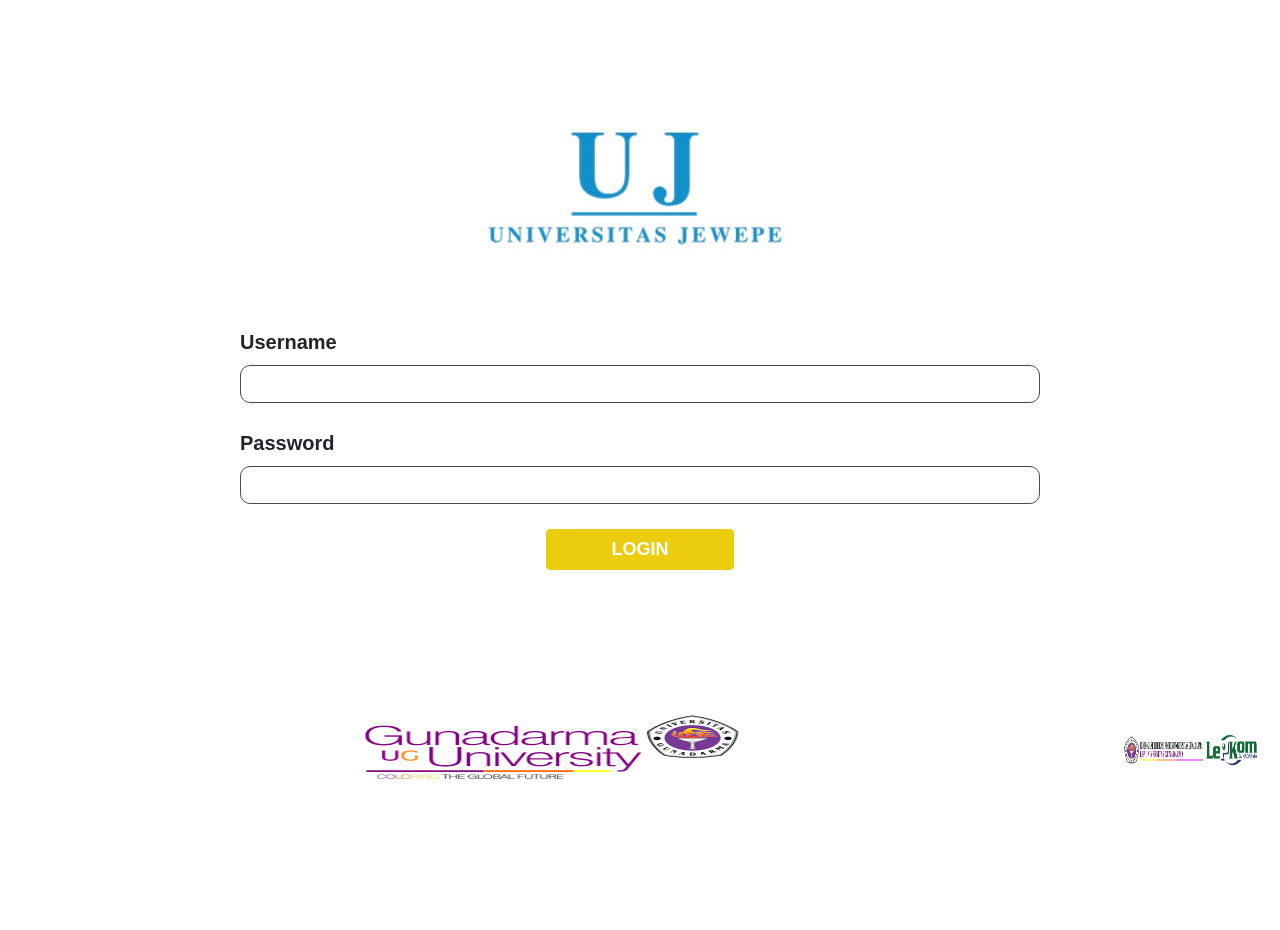
<file: login.html>
<?php
session_start();
include "config.php";

?>

    <!doctype html>
    <html lang="en">

    <head>
        <!-- Required meta tags -->
        <meta charset="utf-8">
        <meta name="viewport" content="width=device-width, initial-scale=1, shrink-to-fit=no">

        <!-- Bootstrap CSS -->
        <link rel="stylesheet" href="https://cdn.jsdelivr.net/npm/bootstrap@4.6.1/dist/css/bootstrap.min.css" integrity="sha384-zCbKRCUGaJDkqS1kPbPd7TveP5iyJE0EjAuZQTgFLD2ylzuqKfdKlfG/eSrtxUkn" crossorigin="anonymous">

        <!-- Link My Fonts -->
        <link href="https://fonts.googleapis.com/css2?family=Poppins:wght@200&display=swap" rel="stylesheet">

        <!-- Link My CSS -->
        <link rel="stylesheet" href="templates/css/style.css">

        <title>Universitas Jewepe </title>
    </head>

    <body>


        <form method="post" action="?proses=login">
            <div class="container">
                <img class="logo" src="templates/img/logoUJ.jpg">
                <div class="form-group">
                    <label for="username">Username</label>
                    <input type="text" class="form-control" name="username" id="username" aria-describedby="emailHelp" required>
                </div>
                <div class="form-group">
                    <label for="password">Password</label>
                    <input type="password" class="form-control" name="password" id="password">
                </div>
                <button type="submit" name="login" class="btn btn-info login">Login</button>

            </div>
        </form>

        <footer>
            <div class="footer">
                <img class="logo1" src="templates/img/gundar.png">
                <img class="logo2" src="templates/img/lsp.png">
            </div>
        </footer>

    </body>

    </html>
</file>
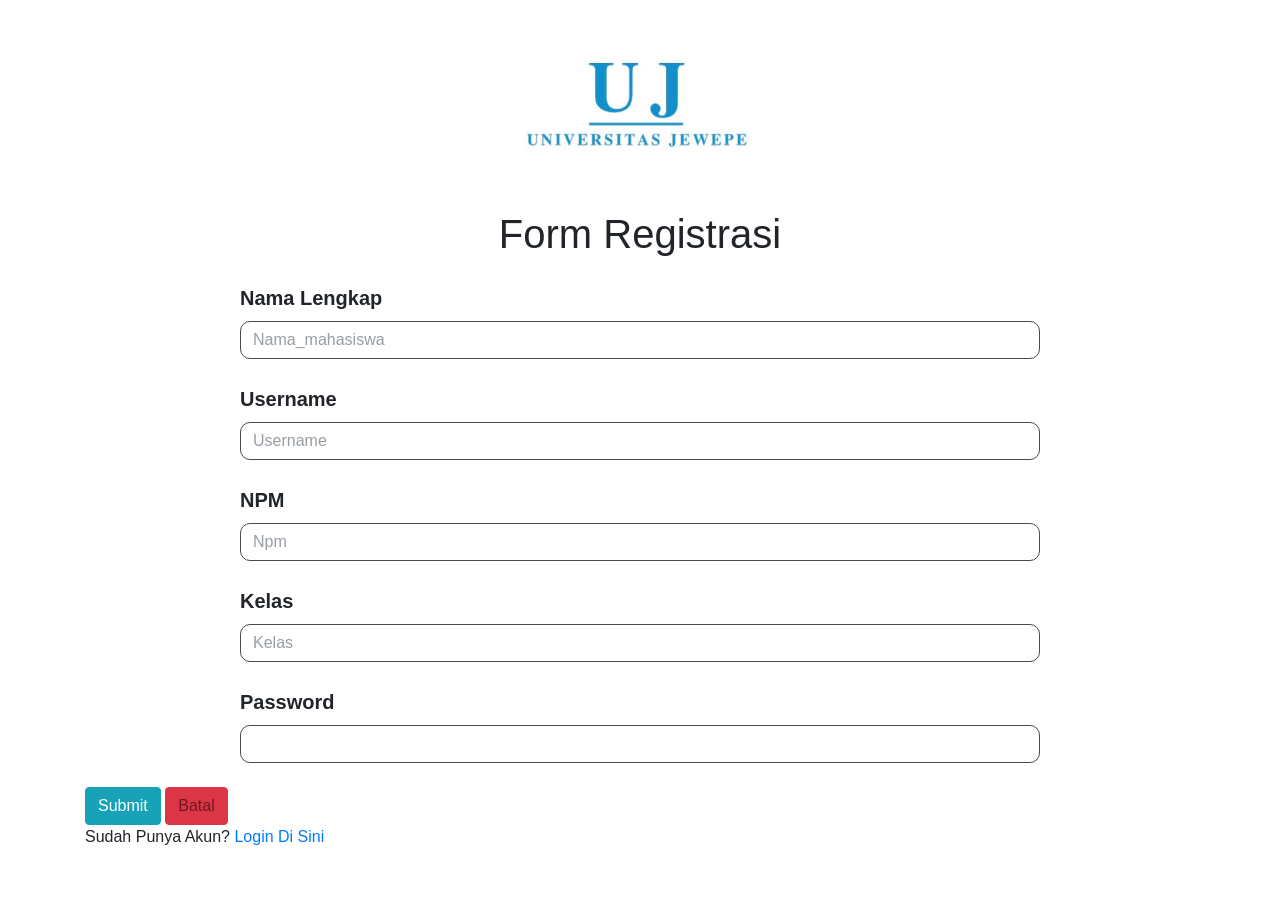
<file: register.html>
<!DOCTYPE html>
<html lang="en">

<head>
    <title>Universitas Jewepe </title>
    <link rel="stylesheet" href="https://cdn.jsdelivr.net/npm/bootstrap@4.6.1/dist/css/bootstrap.min.css" integrity="sha384-zCbKRCUGaJDkqS1kPbPd7TveP5iyJE0EjAuZQTgFLD2ylzuqKfdKlfG/eSrtxUkn" crossorigin="anonymous">
    <!-- Template Main CSS File -->
    <link href="templates/css/style.css" rel="stylesheet">
</head>

<body>
    <div class="container">
        <form name="formPendaftaran" action="register.php" method="post" onsubmit="return validateForm()">
            <img class="logo1" src="templates/img/logoUJ.jpg">
            <center>
                <h1>Form Registrasi</h1>
            </center>
            <div class="form-group">
                <label>Nama Lengkap</label>
                <input type="text" name="nama_mahasiswa" placeholder="nama_mahasiswa" class="form-control" required maxlength="40" minlength="3">
            </div>
            <div class="form-group">
                <label>Username</label>
                <input type="text" name="username" placeholder="username" class="form-control">
            </div>
            <div class="form-group ">
                <label>NPM</label>
                <input type="text " name="npm" placeholder="npm" class="form-control ">
            </div>
            <div class="form-group ">
                <label>Kelas</label>
                <input type="text " name="kelas" placeholder="kelas" class=" form-control ">
            </div>
            <div class="form-group ">
                <label>Password</label>
                <input type="password " class="form-control " required id="password " name="password ">
            </div>
            <br>
            <button type="submit " name="submit " class="btn btn-info mr-20 ">Submit</button>
            <button type="submit " class="btn btn-danger text-black-50 mr-20 ">Batal</button>
            <p> Sudah punya akun?
                <a href="login.php ">Login di sini</a>
            </p>
        </form>



    </div>
</body>

</htm>
</file>
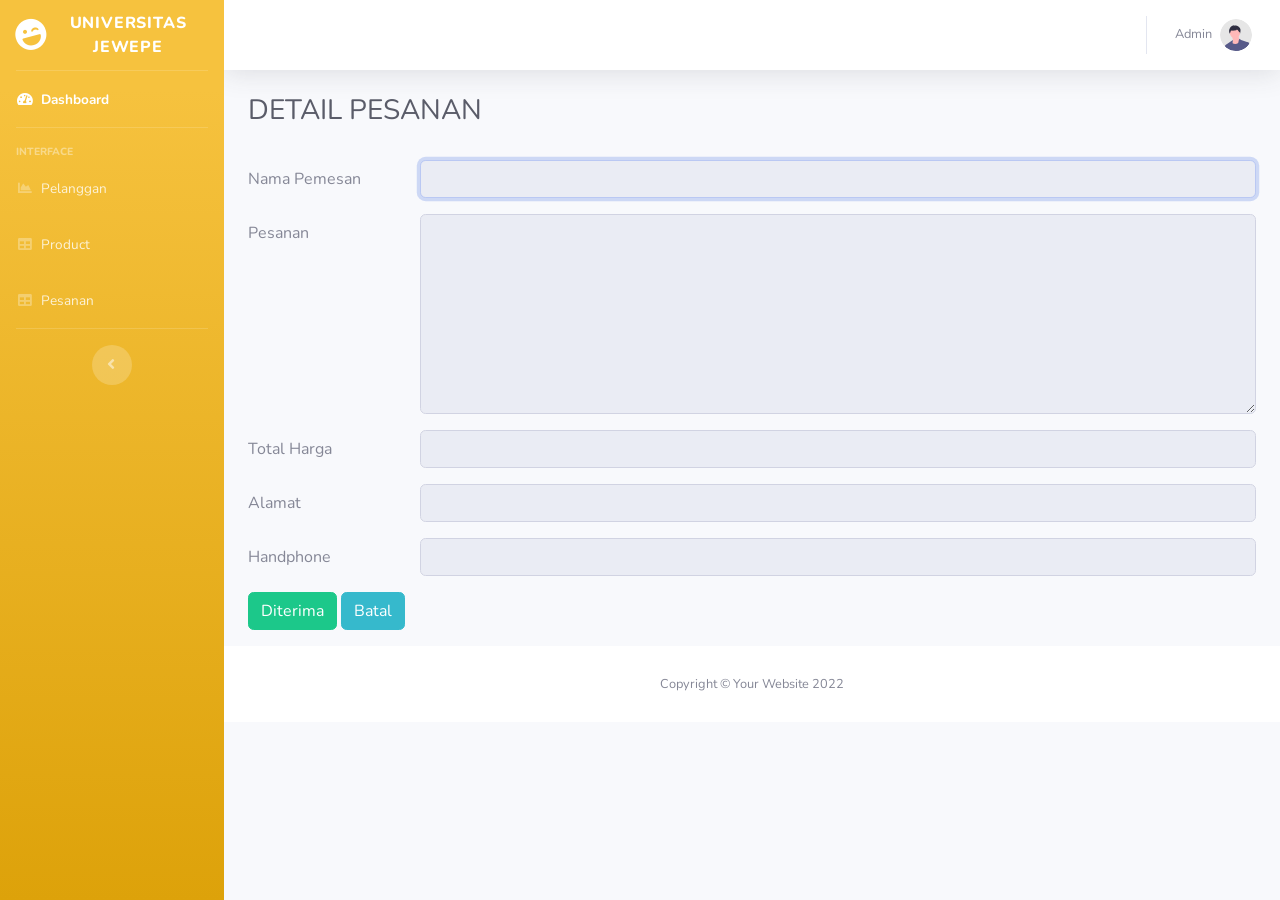
<file: admin/detail-pesanan.html>
<!DOCTYPE html>
<html lang="en">

<head>

    <meta charset="utf-8">
    <meta http-equiv="X-UA-Compatible" content="IE=edge">
    <meta name="viewport" content="width=device-width, initial-scale=1, shrink-to-fit=no">
    <meta name="description" content="">
    <meta name="author" content="">

    <title>Universitas Jewepe </title>

    <!-- Custom fonts for this template -->
    <link href="vendor/fontawesome-free/css/all.min.css" rel="stylesheet" type="text/css">
    <link href="https://fonts.googleapis.com/css?family=Nunito:200,200i,300,300i,400,400i,600,600i,700,700i,800,800i,900,900i" rel="stylesheet">

    <!-- Custom styles for this template -->
    <link href="css/sb-admin-2.min.css" rel="stylesheet">

    <!-- Custom styles for this page -->
    <link href="vendor/datatables/dataTables.bootstrap4.min.css" rel="stylesheet">

</head>

<body id="page-top">

    <!-- Page Wrapper -->
    <div id="wrapper">

        <!-- Sidebar -->
        <ul class="navbar-nav bg-gradient-warning sidebar sidebar-dark accordion" id="accordionSidebar">

            <!-- Sidebar - Brand -->
            <a class="sidebar-brand d-flex align-items-center justify-content-center" href="index.php">
                <div class="sidebar-brand-icon rotate-n-15">
                    <i class="fas fa-laugh-wink"></i>
                </div>
                <div class="sidebar-brand-text mx-3">Universitas Jewepe </div>
            </a>

            <!-- Divider -->
            <hr class="sidebar-divider my-0">

            <!-- Nav Item - Dashboard -->
            <li class="nav-item active">
                <a class="nav-link" href="index.php">
                    <i class="fas fa-fw fa-tachometer-alt"></i>
                    <span>Dashboard</span></a>
            </li>

            <!-- Divider -->
            <hr class="sidebar-divider">

            <!-- Heading -->
            <div class="sidebar-heading">
                Interface
            </div>

            <!-- Nav Item - Charts -->
            <li class="nav-item">
                <a class="nav-link" href="pelanggan.php">
                    <i class="fas fa-fw fa-chart-area"></i>
                    <span>Pelanggan</span></a>
            </li>

            <!-- Nav Item - Tables -->
            <li class="nav-item">
                <a class="nav-link" href="Product.php">
                    <i class="fas fa-fw fa-table"></i>
                    <span>Product</span>
                </a>
            </li>

            <!-- Nav Item - Tables -->
            <li class="nav-item">
                <a class="nav-link" href="Pesanan.php">
                    <i class="fas fa-fw fa-table"></i>
                    <span>Pesanan</span>
                </a>
            </li>



            <!-- Divider -->
            <hr class="sidebar-divider d-none d-md-block">

            <!-- Sidebar Toggler (Sidebar) -->
            <div class="text-center d-none d-md-inline">
                <button class="rounded-circle border-0" id="sidebarToggle"></button>
            </div>


        </ul>
        <!-- End of Sidebar -->

        <!-- Content Wrapper -->
        <div id="content-wrapper" class="d-flex flex-column">

            <!-- Main Content -->
            <div id="content">

                <!-- Topbar -->
                <nav class="navbar navbar-expand navbar-light bg-white topbar mb-4 static-top shadow">

                    <!-- Sidebar Toggle (Topbar) -->
                    <button id="sidebarToggleTop" class="btn btn-link d-md-none rounded-circle mr-3">
                        <i class="fa fa-bars"></i>
                    </button>

                    <!-- Topbar Navbar -->
                    <ul class="navbar-nav ml-auto">



                        <div class="topbar-divider d-none d-sm-block"></div>

                        <!-- Nav Item - User Information -->
                        <li class="nav-item dropdown no-arrow">
                            <a class="nav-link dropdown-toggle" href="#" id="userDropdown" role="button" data-toggle="dropdown" aria-haspopup="true" aria-expanded="false">
                                <span class="mr-2 d-none d-lg-inline text-gray-600 small">Admin</span>
                                <img class="img-profile rounded-circle" src="img/undraw_profile.svg">
                            </a>
                            <!-- Dropdown - User Information -->
                            <div class="dropdown-menu dropdown-menu-right shadow animated--grow-in" aria-labelledby="userDropdown">

                                <a class="dropdown-item" href="../logout.php">
                                    <i class="fas fa-sign-out-alt fa-sm fa-fw mr-2 text-gray-400"></i> Logout
                                </a>
                            </div>
                        </li>

                    </ul>

                </nav>
                <!-- End of Topbar -->

                <!-- Begin Page Content -->
                <div class="container-fluid">

                    <!-- Page Heading -->

                    <h1 class="h3 mb-2 text-gray-800">DETAIL PESANAN</h1>
                    <br>
                    <form method="POST" action="tuser.php">
                        <div class="form-group row">
                            <label for="nama_user" class="col-sm-2 
                    col-form-label">Nama Pemesan</label>
                            <div class="col-sm-10">
                                <input type="text" class="form-control" required autofocus id="nama_product" name="nama_product" readonly>
                            </div>
                        </div>
                        <div class="form-group row">
                            <label for="username" class="col-sm-2 
                    col-form-label">Pesanan</label>
                            <div class="col-sm-10">
                                <textarea class="form-control" style="min-height: 200px;" required id="alamat" name="alamat_pelanggan" readonly></textarea>
                            </div>
                        </div>
                        <div class="form-group row">
                            <label for="username" class="col-sm-2 
                    col-form-label">Total Harga</label>
                            <div class="col-sm-10">
                                <input type="text" class="form-control" required autofocus id="nama_product" name="nama_product" readonly>
                            </div>
                        </div>
                        <div class="form-group row">
                            <label for="password" class="col-sm-2 
                    col-form-label">Alamat</label>
                            <div class="col-sm-10">
                                <input type="text" class="form-control" required id="harga" name="harga" readonly>
                            </div>
                        </div>
                        <div class="form-group row">
                            <label for="password" class="col-sm-2 
                    col-form-label">Handphone</label>
                            <div class="col-sm-10">
                                <input type="text" class="form-control" required id="harga" name="harga" readonly>
                            </div>
                        </div>

                        <div class="form-group row ">
                            <div class="col-sm-10 ">
                                <button type="button" href="acc.php" class="btn btn-success">Diterima</button>
                                <a class="btn btn-info " href="Pesanan.php" role="button ">Batal</a>
                            </div>
                        </div>
                    </form>


                    <!-- /.container-fluid -->

                </div>
                <!-- End of Main Content -->

                <!-- Footer -->
                <footer class="sticky-footer bg-white ">
                    <div class="container my-auto ">
                        <div class="copyright text-center my-auto ">
                            <span>Copyright &copy; Your Website 2022</span>
                        </div>
                    </div>
                </footer>
                <!-- End of Footer -->

            </div>
            <!-- End of Content Wrapper -->

        </div>
        <!-- End of Page Wrapper -->

        <!-- Scroll to Top Button-->
        <a class="scroll-to-top rounded " href="#page-top ">
            <i class="fas fa-angle-up "></i>
        </a>

        <!-- Logout Modal-->
        <div class="modal fade " id="logoutModal " tabindex="-1 " role="dialog " aria-labelledby="exampleModalLabel " aria-hidden="true ">
            <div class="modal-dialog " role="document ">
                <div class="modal-content ">
                    <div class="modal-header ">
                        <h5 class="modal-title " id="exampleModalLabel ">Ready to Leave?</h5>
                        <button class="close " type="button " data-dismiss="modal " aria-label="Close ">
                        <span aria-hidden="true ">×</span>
                    </button>
                    </div>
                    <div class="modal-body ">Select "Logout " below if you are ready to end your current session.</div>
                    <div class="modal-footer ">
                        <button class="btn btn-secondary " type="button " data-dismiss="modal ">Cancel</button>
                        <a class="btn btn-info " href="login.php ">Logout</a>
                    </div>
                </div>
            </div>
        </div>

        <!-- Bootstrap core JavaScript-->
        <script src="vendor/jquery/jquery.min.js "></script>
        <script src="vendor/bootstrap/js/bootstrap.bundle.min.js "></script>

        <!-- Core plugin JavaScript-->
        <script src="vendor/jquery-easing/jquery.easing.min.js "></script>

        <!-- Custom scripts for all pages-->
        <script src="js/sb-admin-2.min.js "></script>

        <!-- Page level plugins -->
        <script src="vendor/datatables/jquery.dataTables.min.js "></script>
        <script src="vendor/datatables/dataTables.bootstrap4.min.js "></script>

        <!-- Page level custom scripts -->
        <script src="js/demo/datatables-demo.js "></script>

</body>

</html>
</file>
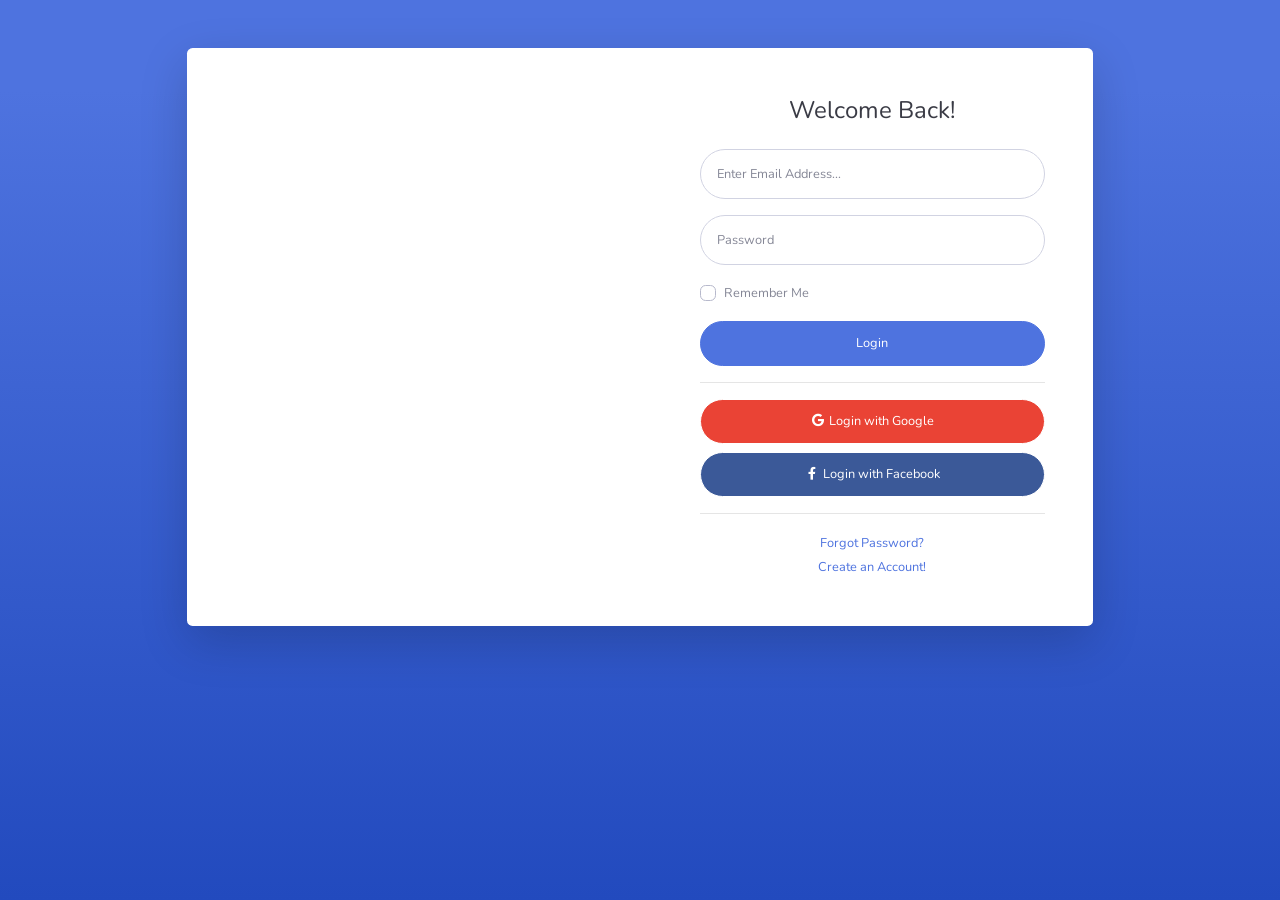
<file: admin/login.html>
<!DOCTYPE html>
<html lang="en">

<head>

    <meta charset="utf-8">
    <meta http-equiv="X-UA-Compatible" content="IE=edge">
    <meta name="viewport" content="width=device-width, initial-scale=1, shrink-to-fit=no">
    <meta name="description" content="">
    <meta name="author" content="">

    <title>SB Admin 2 - Login</title>

    <!-- Custom fonts for this template-->
    <link href="vendor/fontawesome-free/css/all.min.css" rel="stylesheet" type="text/css">
    <link
        href="https://fonts.googleapis.com/css?family=Nunito:200,200i,300,300i,400,400i,600,600i,700,700i,800,800i,900,900i"
        rel="stylesheet">

    <!-- Custom styles for this template-->
    <link href="css/sb-admin-2.min.css" rel="stylesheet">

</head>

<body class="bg-gradient-primary">

    <div class="container">

        <!-- Outer Row -->
        <div class="row justify-content-center">

            <div class="col-xl-10 col-lg-12 col-md-9">

                <div class="card o-hidden border-0 shadow-lg my-5">
                    <div class="card-body p-0">
                        <!-- Nested Row within Card Body -->
                        <div class="row">
                            <div class="col-lg-6 d-none d-lg-block bg-login-image"></div>
                            <div class="col-lg-6">
                                <div class="p-5">
                                    <div class="text-center">
                                        <h1 class="h4 text-gray-900 mb-4">Welcome Back!</h1>
                                    </div>
                                    <form class="user">
                                        <div class="form-group">
                                            <input type="email" class="form-control form-control-user"
                                                id="exampleInputEmail" aria-describedby="emailHelp"
                                                placeholder="Enter Email Address...">
                                        </div>
                                        <div class="form-group">
                                            <input type="password" class="form-control form-control-user"
                                                id="exampleInputPassword" placeholder="Password">
                                        </div>
                                        <div class="form-group">
                                            <div class="custom-control custom-checkbox small">
                                                <input type="checkbox" class="custom-control-input" id="customCheck">
                                                <label class="custom-control-label" for="customCheck">Remember
                                                    Me</label>
                                            </div>
                                        </div>
                                        <a href="index.html" class="btn btn-primary btn-user btn-block">
                                            Login
                                        </a>
                                        <hr>
                                        <a href="index.html" class="btn btn-google btn-user btn-block">
                                            <i class="fab fa-google fa-fw"></i> Login with Google
                                        </a>
                                        <a href="index.html" class="btn btn-facebook btn-user btn-block">
                                            <i class="fab fa-facebook-f fa-fw"></i> Login with Facebook
                                        </a>
                                    </form>
                                    <hr>
                                    <div class="text-center">
                                        <a class="small" href="forgot-password.html">Forgot Password?</a>
                                    </div>
                                    <div class="text-center">
                                        <a class="small" href="register.html">Create an Account!</a>
                                    </div>
                                </div>
                            </div>
                        </div>
                    </div>
                </div>

            </div>

        </div>

    </div>

    <!-- Bootstrap core JavaScript-->
    <script src="vendor/jquery/jquery.min.js"></script>
    <script src="vendor/bootstrap/js/bootstrap.bundle.min.js"></script>

    <!-- Core plugin JavaScript-->
    <script src="vendor/jquery-easing/jquery.easing.min.js"></script>

    <!-- Custom scripts for all pages-->
    <script src="js/sb-admin-2.min.js"></script>

</body>

</html>
</file>
<file: templates/css/style.css>
* {
    margin: 0;
    padding: 0;
    box-sizing: border-box;
    text-decoration: none;
    outline: none;
    border: none;
    text-transform: capitalize;
    transition: all .2s linear;
}

html {
    overflow-x: hidden;
    scroll-padding-top: 5.5rem;
    scroll-behavior: smooth;
}


/* Tombol Login */

.tombol {
    border-color: #FFF;
    color: #99D9DF;
    border-radius: 8px;
}

.tombol:hover {
    background-color: #FFF;
    color: white;
    border-color: #FFF;
}


/* Desktop Version */

@media (min-width: 992px) {
    /* Navbar */
    .nav-link {
        color: black;
        font-weight: bold;
        margin-right: 20px;
    }
    .nav-link:hover::after {
        content: '';
        display: block;
        border-bottom: 3px solid #FFF;
        width: 50%;
        margin: auto;
        padding-bottom: 5px;
        margin-bottom: -8px;
    }
    /* End Navbar */
    /* Form Login */
    .logo {
        display: block;
        margin-left: auto;
        margin-right: auto;
        width: 30%;
        margin-top: 75px;
    }
    .form-group {
        width: 47%;
        display: block;
        margin: auto;
        margin-top: 25px;
        font-size: 20px;
        text-transform: uppercase;
        font-weight: bold;
    }
    .form-control {
        border-radius: 5px;
    }
    /* Form Login */
    .logo {
        display: block;
        margin-left: auto;
        margin-right: auto;
        width: 40%;
        margin-top: 75px;
    }
    .form-group {
        width: 47%;
        display: block;
        margin: auto;
        margin-top: 25px;
        font-size: 20px;
        text-transform: uppercase;
        font-weight: bold;
    }
    .form-control {
        border-radius: 5px;
    }
    .login {
        width: 17%;
        display: block;
        margin-top: 25px;
        margin-left: auto;
        margin-right: auto;
        font-size: 18px;
        text-transform: uppercase;
        background-color: #ECCD0D;
        font-weight: bold;
        border-color: #ECCD0D;
    }
    .signup {
        margin-top: 25px;
        font-size: 20px;
        text-align: center;
        margin-bottom: 250px;
    }
    .signuphere {
        font-weight: 500;
        color: black;
    }
    .signuphere:hover {
        color: #ECCD0D;
        text-decoration: none;
    }
    .form-control {
        border-color: black;
        border-radius: 10px;
        opacity: 0.7;
    }
    /* End Form Login */
    .footer {
        display: flex;
        height: 40vh;
        justify-content: center;
        align-items: center;
    }
    .logo1 {
        display: block;
        height: 43px;
        width: 135px;
        left: 563px;
        top: 872px;
        border-radius: 0px;
        margin-top: 75px;
        margin: 20px;
    }
    .logo2 {
        display: block;
        height: 31.893203735351562px;
        width: 136.875px;
        left: 741px;
        top: 880px;
        border-radius: 0px;
        border-radius: 0px;
        margin-top: 75px;
        margin: 20px;
    }
}


/*  menu about */

.sub-heading {
    text-align: center;
    color: var(--orange);
    font-size: 2rem;
    padding-top: 1rem;
}

.heading {
    text-align: center;
    color: var(--black);
    font-size: 3rem;
    padding-bottom: 2rem;
    text-transform: uppercase;
}

.judul {
    color: #FFF;
    margin-top: 50px;
    font-family: 'Roboto Serif', sans-serif;
    background: #ECCD0D;
    border-radius: 80px;
}

.gelombang {
    padding-bottom: 50px;
    margin-bottom: 50px;
}

#content {
    max-width: 1400px;
    padding-left: 50px;
    display: flex;
}

.card {
    box-shadow: 0 4px 8px 0 rgba(0, 0, 0, 0.2);
    border-radius: 5px;
    padding: 20px;
    box-sizing: border-box;
    margin-top: 20px;
    margin-bottom: 20px;
    margin-right: 40px;
    overflow: auto;
    background-color: #ffffff;
    width: 20rem;
    height: 35rem;
}

.card img {
    padding-top: 20px;
    padding-bottom: 20px;
}

.card p {
    font-family: 'Roboto', sans-serif;
}

#about {
    background-color: #EEDE79;
    width: 100%;
    margin: auto;
    margin-bottom: 50px;
}

.featured-image {
    width: 100%;
    max-height: 300px;
}

#content .card:hover {
    box-shadow: 2px 2px 2px rgba(0, 0, 0, 0.6);
    transform: scale(1.02);
}

#content h2 {
    font-family: 'Roboto Serif', sans-serif;
    color: #050505;
}


/* Product Tersedia */

.product-tersedia h2 {
    font-family: 'Roboto Serif', sans-serif;
    color: #F8DB6D;
    font-size: 40px;
    padding-bottom: 20px;
}

.product1 {
    max-width: 800px;
    overflow: auto;
    padding: 20px;
    align-items: center;
    min-height: 320px;
    margin: 0 auto;
    padding-top: 20px;
}

.product1 img {
    float: left;
    margin: 30px;
}

.product1 h3 {
    font-family: 'Roboto Serif', sans-serif;
    color: #F8DB6D;
    margin-top: 35px;
    font-size: 20px;
}

.product1 p {
    text-align: justify;
    font-family: 'Roboto', sans-serif;
    line-height: 1.5;
    padding-bottom: 20px;
}

.product1 b {
    color: #FFF;
}


/* Product */

.home {
    display: flex;
    align-items: center;
    justify-content: center;
    background-position: center;
    background-size: cover;
    padding-top: 17rem;
}

.home .content {
    text-align: center;
    width: 80rem;
}

.home .content h3 {
    color: var(--black);
    font-size: 2.3rem;
}

.home .content h3 span {
    color: var(--orange);
}

.home .content p {
    color: var(--light-color);
    font-size: 1.1rem;
    padding: 1rem 0;
    line-height: 1.8;
}

.btn1 {
    margin-top: 0.5rem;
    display: inline-block;
    font-size: 1.2rem;
    color: black;
    background: var(--black);
    border-radius: .5rem;
    cursor: pointer;
    padding: .4rem 1rem;
}

.btn1:hover {
    background: var(--orange);
    letter-spacing: .1rem;
    color: #ffffff;
    text-decoration: none;
}

.jumbotron {
    align-items: center;
    justify-content: center;
    background-position: center;
    background-size: cover;
    padding-top: 8rem;
    width: auto;
}


/* Menu*/

#menu {
    background-color: #fff;
    width: 100%;
    margin: auto;
    margin-bottom: 50px;
    margin-top: 50px;
}

.heading1 span {
    background: var(--orange);
    color: #fff;
    display: inline-block;
    padding: .5rem 3rem;
    clip-path: polygon(100% 0, 93% 50%, 100% 99%, 0% 100%, 7% 50%, 0% 0%);
}

.heading1 {
    text-align: center;
    padding: 2rem 0;
    padding-bottom: 3rem;
    font-size: 2.8rem;
    color: var(--black);
}

.card .btn b {
    color: #fff;
}

#menu1 {
    display: flex;
    justify-content: center;
    flex-direction: row center;
    flex-wrap: wrap;
    margin-top: 40px;
}

#menu1 h3 {
    font-size: 20px;
    font-weight: bold;
}

#menu1 p {
    font-size: 14px;
}


/* Register*/

.logo1 {
    display: block;
    margin-left: auto;
    margin-right: auto;
    width: 30%;
    height: 20%;
    justify-content: center;
}

.form-group {
    width: 800px;
}


/* Register*/

.table3 {
    font-family: sans-serif;
    color: #444;
    border-collapse: collapse;
    width: 80%;
    border: 1px solid #f2f5f7;
}

.table3 tr:hover {
    background-color: #f5f5f5;
}

.table3 tr:nth-child(even) {
    background-color: #f2f2f2;
}

.table3 tr th {
    background: #F8DB6D;
    ;
    color: #fff;
    font-weight: normal;
}

.table3,
th,
td {
    padding: 10px 20px;
    text-align: left;
}

.main-content10 {
    background-color: white;
    padding: 3% 0;
}

.wrapper10 {
    padding: 1%;
    width: 80%;
    margin: 0 auto;
    margin-top: 50px;
}

.main-content10 .table3 {
    border-radius: 10px;
}

.table3 img {
    width: 100px;
}

.table3,
b {
    color: black;
}

.table3,
tr {
    color: black;
}

.table3 input {
    width: 70px;
}

.keranjang1 {
    background-color: white;
    padding-left: 500px;
}

.keranjang1 p {
    font-size: 20px;
    color: black;
}

.table4 tr td {
    width: 100px;
    background: #DEDDDC;
    border: 1px solid black;
}

.table3 tr {
    border-radius: 10px;
}

4
</file>
